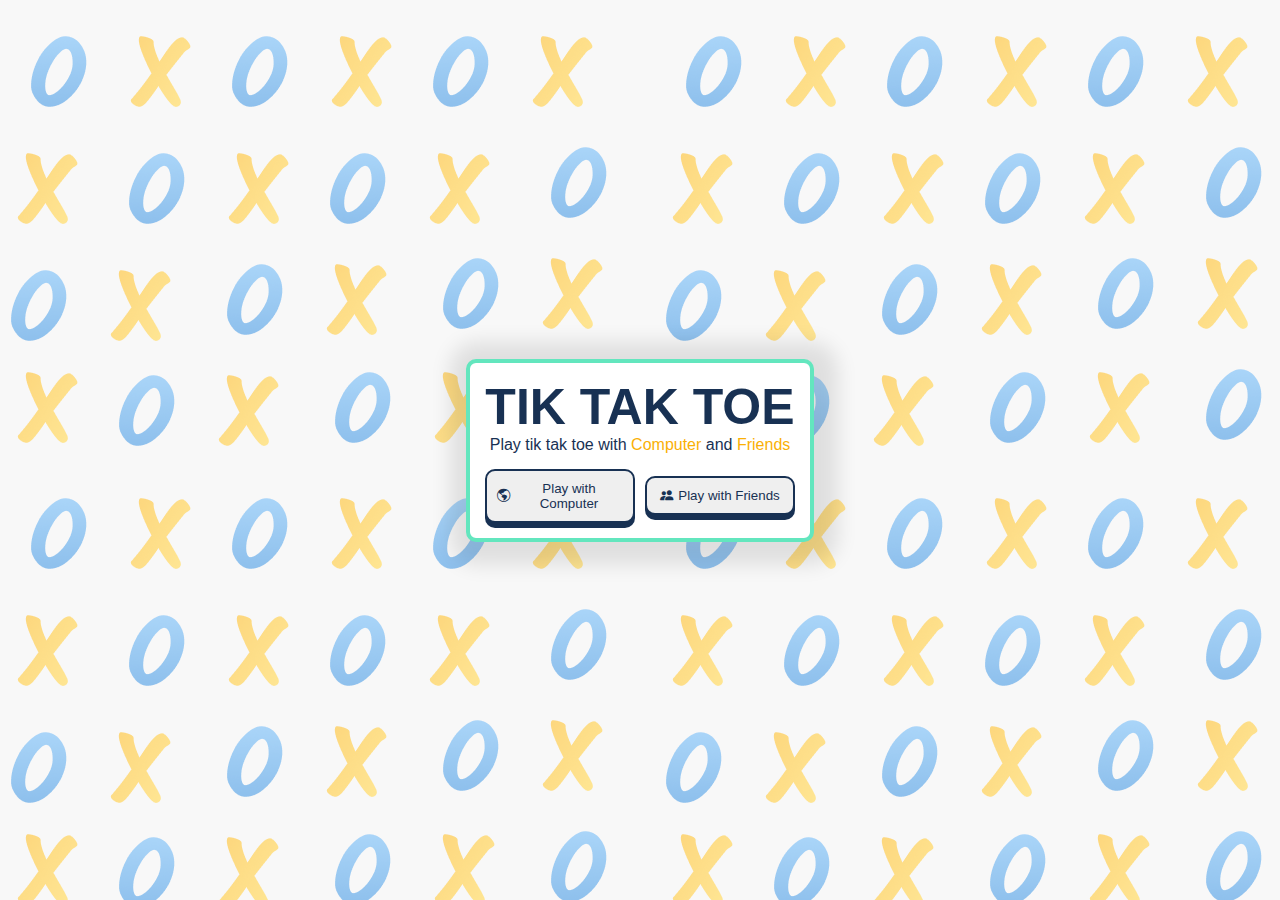
<file: index.html>
<!DOCTYPE html>
<html lang="en">
  <head>
    <meta charset="UTF-8" />
    <meta name="viewport" content="width=device-width, initial-scale=1.0" />
    <title>Tik Tak Toe</title>
    <link rel="stylesheet" href="./global.css" />
    <link rel="shortcut icon" href="./assets/logo.png" type="image/x-icon">
  </head>
  <body>
    <div class="background_img"></div>
    <div class="background_img_mask"></div>
    <main class="center">
      <div class="l-con">
        <h1>TIK TAK TOE</h1>
        <p>Play tik tak toe with <span>Computer</span> and <span>Friends</span></p>

        <div class="l-btn-wap">
          <a href="./play-ai.html"
            ><button class="btn">
              <i class="bi bi-globe-americas"></i>Play with Computer
            </button></a
          >
          <a href="./play-online.html"
            ><button class="btn">
              <i class="bi bi-people-fill"></i>Play with Friends
            </button></a
          >
        </div>
      </div>
    </main>
  </body>
</html>
</file>
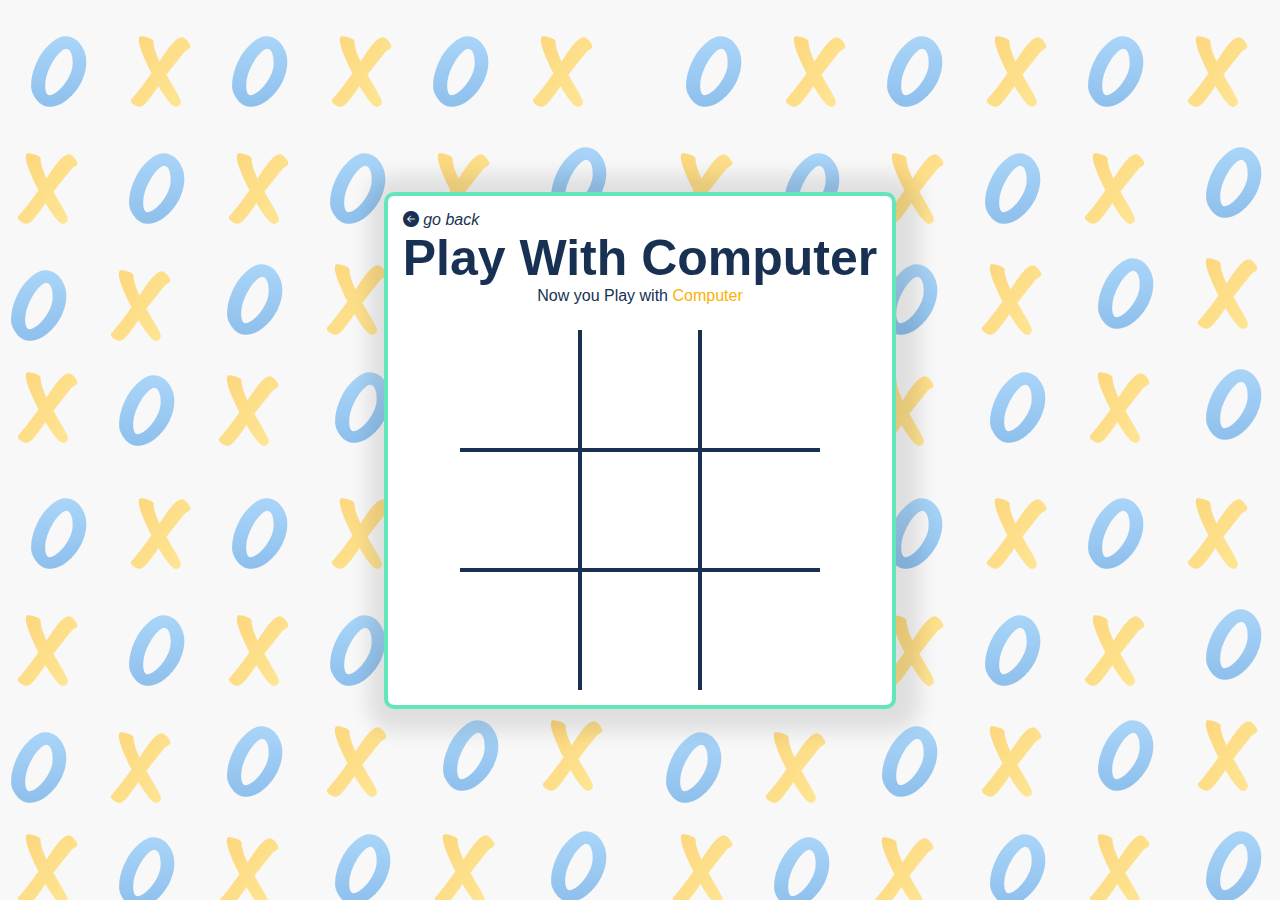
<file: play-ai.html>
<!DOCTYPE html>
<html lang="en">
  <head>
    <meta charset="UTF-8" />
    <meta name="viewport" content="width=device-width, initial-scale=1.0" />
    <title>Tik Tak Toe</title>
    <link rel="stylesheet" href="./global.css" />
    <link rel="shortcut icon" href="./assets/logo.png" type="image/x-icon">
    <script type="module" src="./scripts/play_ai.js" defer></script>
  </head>
  <body>
    <div class="background_img"></div>
    <div class="background_img_mask"></div>
    <main class="center">
      <div id="modal" class="modal">
        <div class="l-con modal-content">
          <span id="modal-message"></span>
          <button id="restartButton" class="btn">Restart</button>
        </div>
      </div>

      <div class="l-con">
        <a href="./index.html"
          ><i class="bi bi-arrow-left-circle-fill"> go back</i></a
        >
        <h1>Play With Computer</h1>
        <p>Now you Play with <span>Computer</span></p>

        <div class="board-wap">
          <div class="board" id="board">
            <div data-cell class="cell"></div>
            <div data-cell class="cell"></div>
            <div data-cell class="cell"></div>

            <div data-cell class="cell"></div>
            <div data-cell class="cell"></div>
            <div data-cell class="cell"></div>

            <div data-cell class="cell"></div>
            <div data-cell class="cell"></div>
            <div data-cell class="cell"></div>
          </div>
        </div>
      </div>
    </main>
  </body>
</html>
</file>
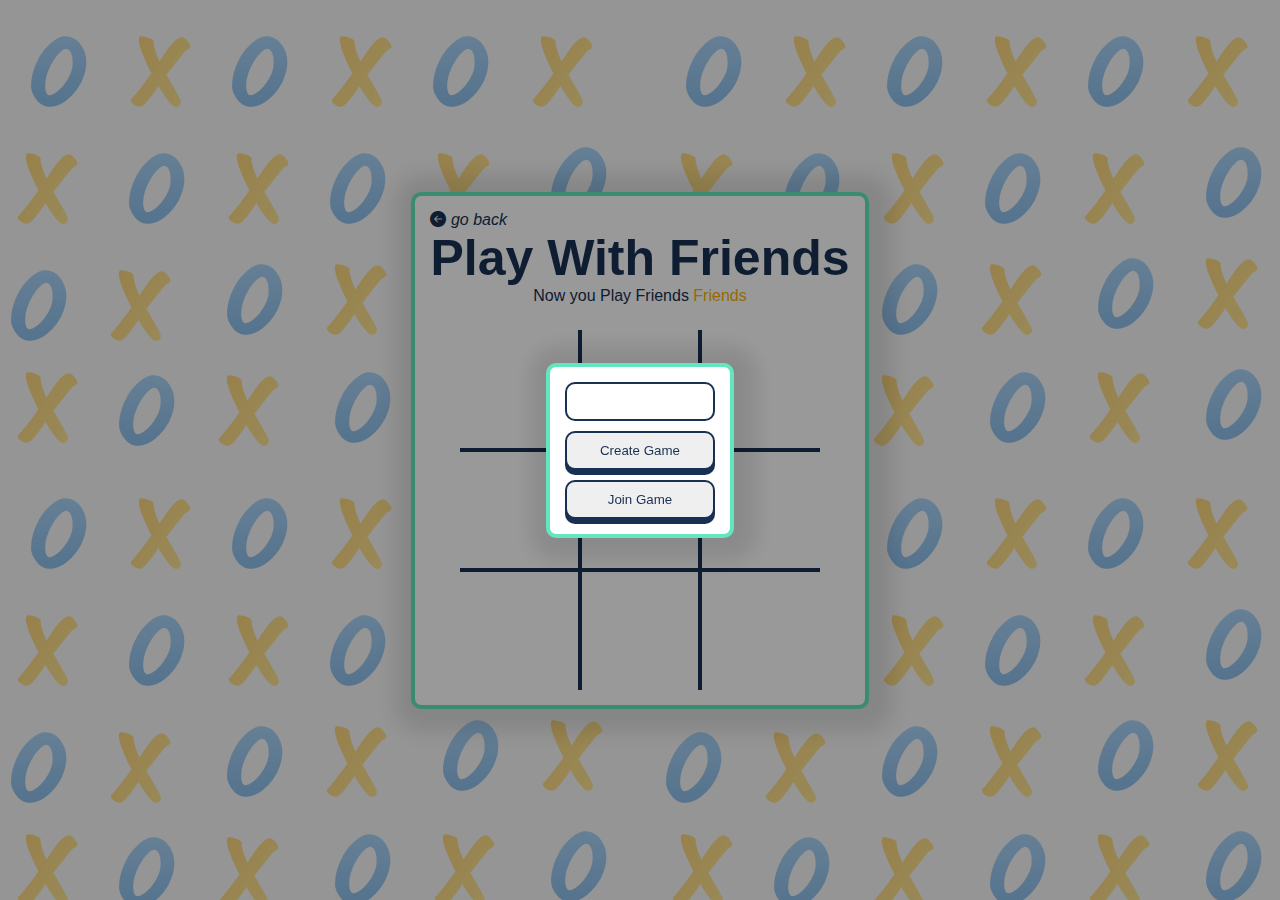
<file: play-online.html>
<!DOCTYPE html>
<html lang="en">
  <head>
    <meta charset="UTF-8" />
    <meta name="viewport" content="width=device-width, initial-scale=1.0" />
    <title>Tik Tak Toe</title>
    <link rel="stylesheet" href="./global.css" />
    <link rel="shortcut icon" href="./assets/logo.png" type="image/x-icon" />
    <script type="module" src="./scripts/play_online.js" defer></script>
  </head>
  <body>
    <div class="background_img"></div>
    <div class="background_img_mask"></div>
    <main class="center">
      <div id="modal" class="modal">
        <div class="l-con modal-content">
          <span id="modal-message"></span>
          <button id="restartButton" class="btn">Restart</button>
        </div>
      </div>

      <div id="waiting-modal" class="modal">
        <div class="l-con modal-content">
          <span id="modal-message"> Waiting for other player's move </span>
        </div>
      </div>

      <div id="join-modal" class="modal">
        <div class="l-con modal-content">
          <input type="text" id="gameLink" class="gameLink" readonly />
          <button id="createGameButton" class="btn">Create Game</button>
          <button id="joinGameButton" class="btn">Join Game</button>
        </div>
      </div>

      <div class="l-con">
        <a href="./index.html"
          ><i class="bi bi-arrow-left-circle-fill"> go back</i></a
        >
        <h1>Play With Friends</h1>
        <p>Now you Play Friends <span>Friends</span></p>

        <div class="board-wap">
          <div class="board" id="board">
            <div data-cell class="cell"></div>
            <div data-cell class="cell"></div>
            <div data-cell class="cell"></div>

            <div data-cell class="cell"></div>
            <div data-cell class="cell"></div>
            <div data-cell class="cell"></div>

            <div data-cell class="cell"></div>
            <div data-cell class="cell"></div>
            <div data-cell class="cell"></div>
          </div>
        </div>
      </div>
    </main>
  </body>
</html>
</file>
<file: global.css>
@import url("https://fonts.cdnfonts.com/css/meow-tails-personal-use");
@import url("https://fonts.cdnfonts.com/css/boogaloo");
@import url("https://cdn.jsdelivr.net/npm/bootstrap-icons@1.11.3/font/bootstrap-icons.min.css");

*,
*::after,
*::before {
  box-sizing: border-box;
  margin: 0;
  padding: 0;
  font-family: "Meow Tails Personal Use", sans-serif;
}

:root {
  --primary-color: #183153;
  --secondary-color: #fab005;
  --light-blue-color: #63e6be;
  --cell-size: 120px;
  --mark-size: calc(var(--cell-size) * 0.9);
}

@media (max-width: 450px) {
  :root {
    --cell-size: 100px;
  }
}

body {
  width: 100vw;
  height: 100vh;
  color: var(--primary-color);
  background-color: #f1f1f1;
  -webkit-animation: fade-in 1.2s cubic-bezier(0.39, 0.575, 0.565, 1) both;
  animation: fade-in 1.2s cubic-bezier(0.39, 0.575, 0.565, 1) both;
}

a {
  text-decoration: none;
  color: currentColor;
}

main {
  max-width: 85%;
  height: 100vh;
  margin: 0 auto;
  position: relative;
}

.center {
  display: flex;
  flex-direction: column;
  justify-content: center;
  align-items: center;
}

.background_img {
  width: 100%;
  height: 100%;
  background-image: url("./assets/background.png");
  background-repeat: repeat;
  background-size: auto;
  position: absolute;
  top: 0;
  left: 0;
  animation: scrollBackground 30s linear infinite;
}

.background_img_mask {
  background-color: rgba(255, 255, 255, 0.473);
  position: absolute;
  width: 100%;
  height: 100%;
}

.modal {
  display: none;
  position: fixed;
  z-index: 1;
  left: 0;
  top: 0;
  width: 100%;
  height: 100%;
  overflow: auto;
  background-color: rgb(0, 0, 0);
  background-color: rgba(0, 0, 0, 0.4);
  justify-content: center;
  align-items: center;
}

.modal-content {
  display: flex;
  justify-content: center;
  align-items: center;
  flex-direction: column;
  gap: 10px;
  -webkit-animation: fade-in 0.5s cubic-bezier(0.39, 0.575, 0.565, 1) both;
  animation: fade-in 0.5s cubic-bezier(0.39, 0.575, 0.565, 1) both;
}

.l-con {
  width: auto;
  height: auto;
  padding: 15px;
  border-radius: 10px;
  border-width: 0.25em;
  border-style: solid;
  border-color: var(--light-blue-color);
  background-color: white;
  box-shadow: 4px 3px 20px 20px rgba(0, 0, 0, 0.1);
}

.l-con > h1 {
  text-align: center;
  font-family: "Boogaloo", sans-serif;
  font-size: 50px;
}

.l-con > p {
  text-align: center;
}

.l-con > p > span {
  color: var(--secondary-color);
}

.l-btn-wap {
  width: 100%;
  margin-top: 15px;
  display: flex;
  align-items: center;
  justify-content: center;
  flex-direction: row;
  gap: 10px;
}

@media (max-width: 450px) {
  .l-btn-wap {
    flex-direction: column;
  }
}

.btn {
  padding: 10px;
  color: var(--primary-color);
  width: 150px;
  border-radius: 10px;
  border-width: 0.15em;
  border-style: solid;
  box-shadow: 0 0.375em 0 currentcolor;
  border-color: var(--primary-color);
  cursor: pointer;
  display: flex;
  justify-content: center;
  align-items: center;
  gap: 5px;
  transition: box-shadow 0.3s ease;
}

.gameLink {
  text-decoration: none;
  padding: 10px;
  color: var(--primary-color);
  width: 150px;
  border-radius: 10px;
  border-width: 0.15em;
  border-style: solid;
  border-color: var(--primary-color);
  font-family: Arial, Helvetica, sans-serif;
}

.btn:hover {
  box-shadow: 0 0 0;
  background-color: var(--secondary-color);
}

.board-wap {
  margin-top: 25px;
}

.board {
  display: grid;
  justify-content: center;
  justify-items: center;
  align-items: center;
  grid-template-columns: repeat(3, auto);
}

.cell {
  width: var(--cell-size);
  height: var(--cell-size);
  border: 2px solid var(--primary-color);
  display: flex;
  justify-content: center;
  align-items: center;
  position: relative;
  cursor: pointer;
}

.cell.x,
.cell.o {
  cursor: not-allowed;
}

.cell:first-child,
.cell:nth-child(2),
.cell:nth-child(3) {
  border-top: none;
}
.cell:nth-child(3n + 1) {
  border-left: none;
}
.cell:nth-child(3n + 3) {
  border-right: none;
}
.cell:last-child,
.cell:nth-child(8),
.cell:nth-child(7) {
  border-bottom: none;
}

.cell.x::after,
.cell.x::before,
.cell.o::before {
  background-color: var(--primary-color);
}

.board.x .cell:not(.x):not(.o):hover::after,
.board.x .cell:not(.x):not(.o):hover::before,
.board.o .cell:not(.x):not(.o):hover::before {
  background-color: #d3d3d3;
}

.cell.x::after,
.cell.x::before,
.board.x .cell:not(.x):not(.o):hover::after,
.board.x .cell:not(.x):not(.o):hover::before {
  content: "";
  position: absolute;
  border-radius: 10px;
  width: calc(var(--mark-size) * 0.15);
  height: var(--mark-size);
}

.cell.x::before,
.board.x .cell:not(.x):not(.o):hover::before {
  transform: rotate(45deg);
}

.cell.x::after,
.board.x .cell:not(.x):not(.o):hover::after {
  transform: rotate(-45deg);
}

.cell.o::after,
.cell.o::before,
.board.o .cell:not(.x):not(.o):hover::after,
.board.o .cell:not(.x):not(.o):hover::before {
  content: "";
  position: absolute;
  border-radius: 50%;
}

.cell.o::before,
.board.o .cell:not(.x):not(.o):hover::before {
  width: var(--mark-size);
  height: var(--mark-size);
}

.cell.o::after,
.board.o .cell:not(.x):not(.o):hover::after {
  width: calc(var(--mark-size) * 0.7);
  height: calc(var(--mark-size) * 0.7);
  background-color: white;
}

@-webkit-keyframes fade-in {
  0% {
    opacity: 0;
  }
  100% {
    opacity: 1;
  }
}

@keyframes fade-in {
  0% {
    opacity: 0;
  }
  100% {
    opacity: 1;
  }
}

@keyframes scrollBackground {
  from {
    background-position: 0 0;
  }
  to {
    background-position: 100% 100%;
  }
}
</file>
